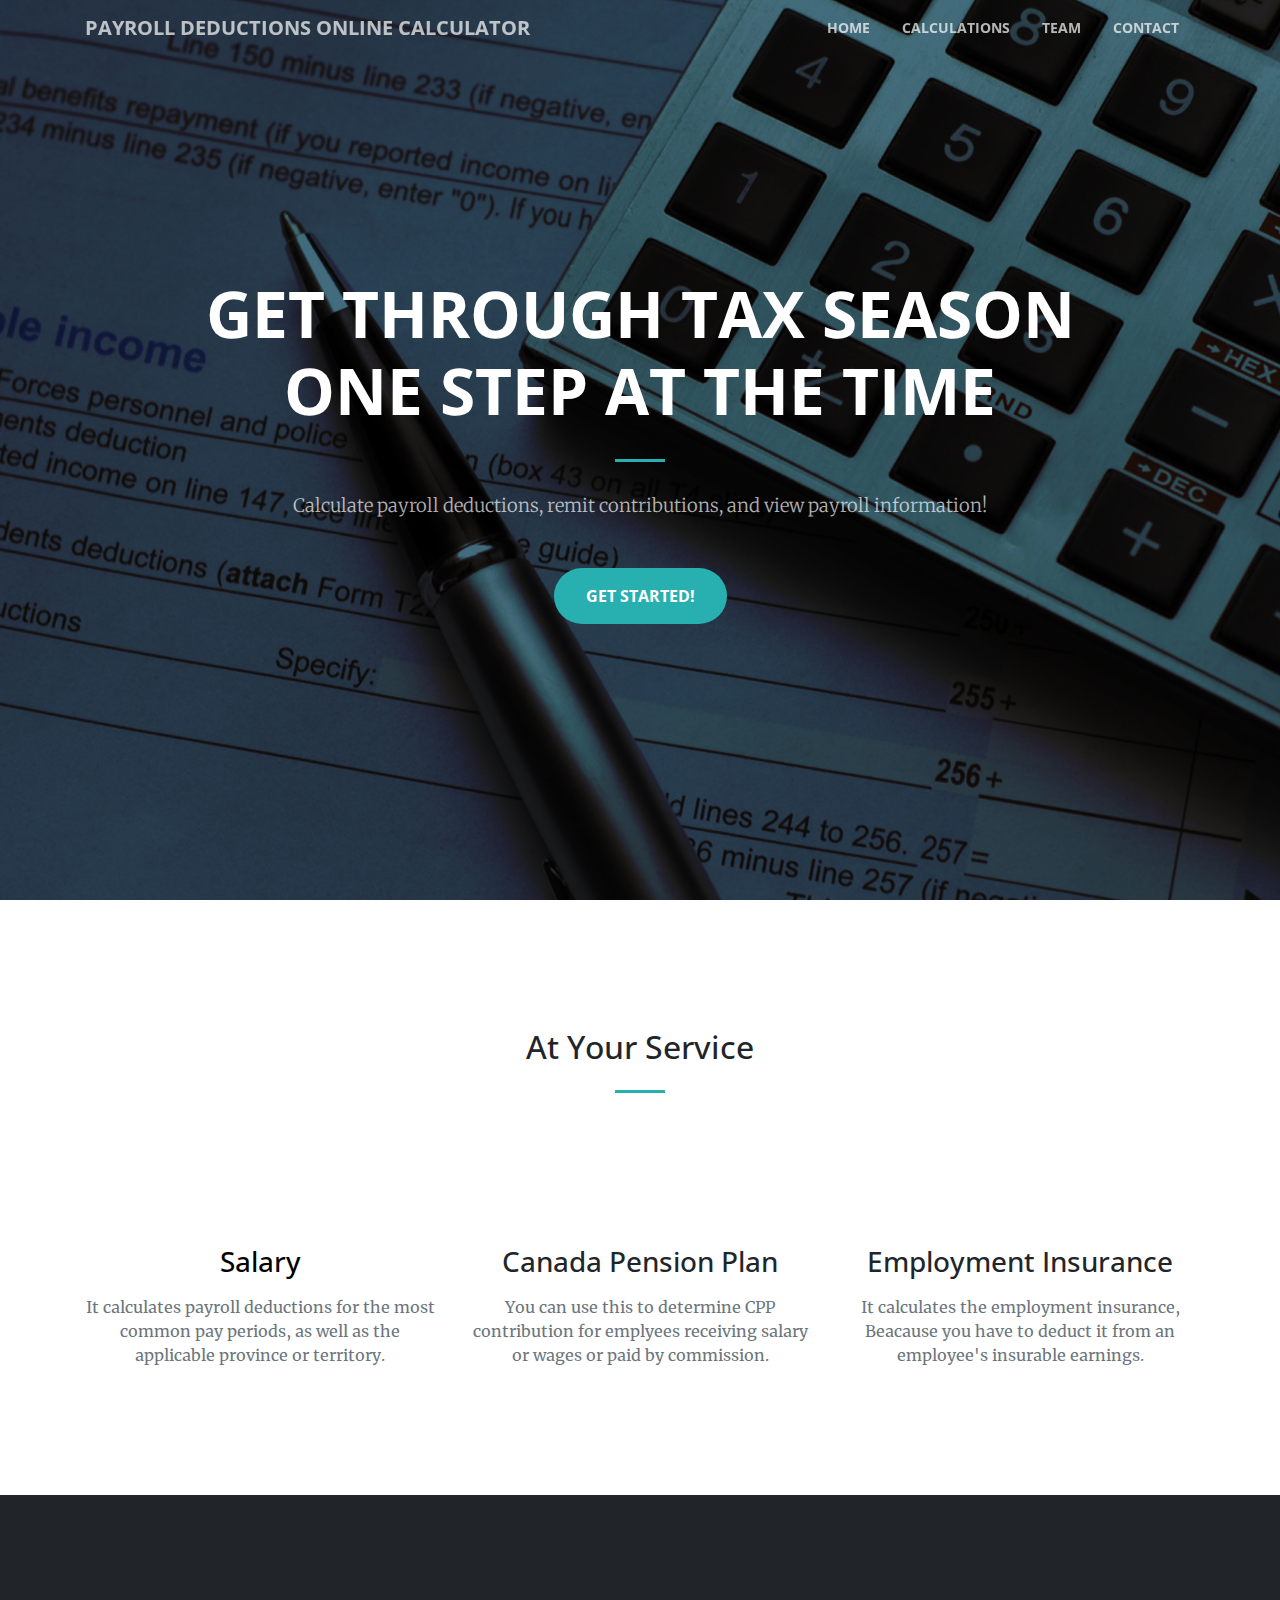
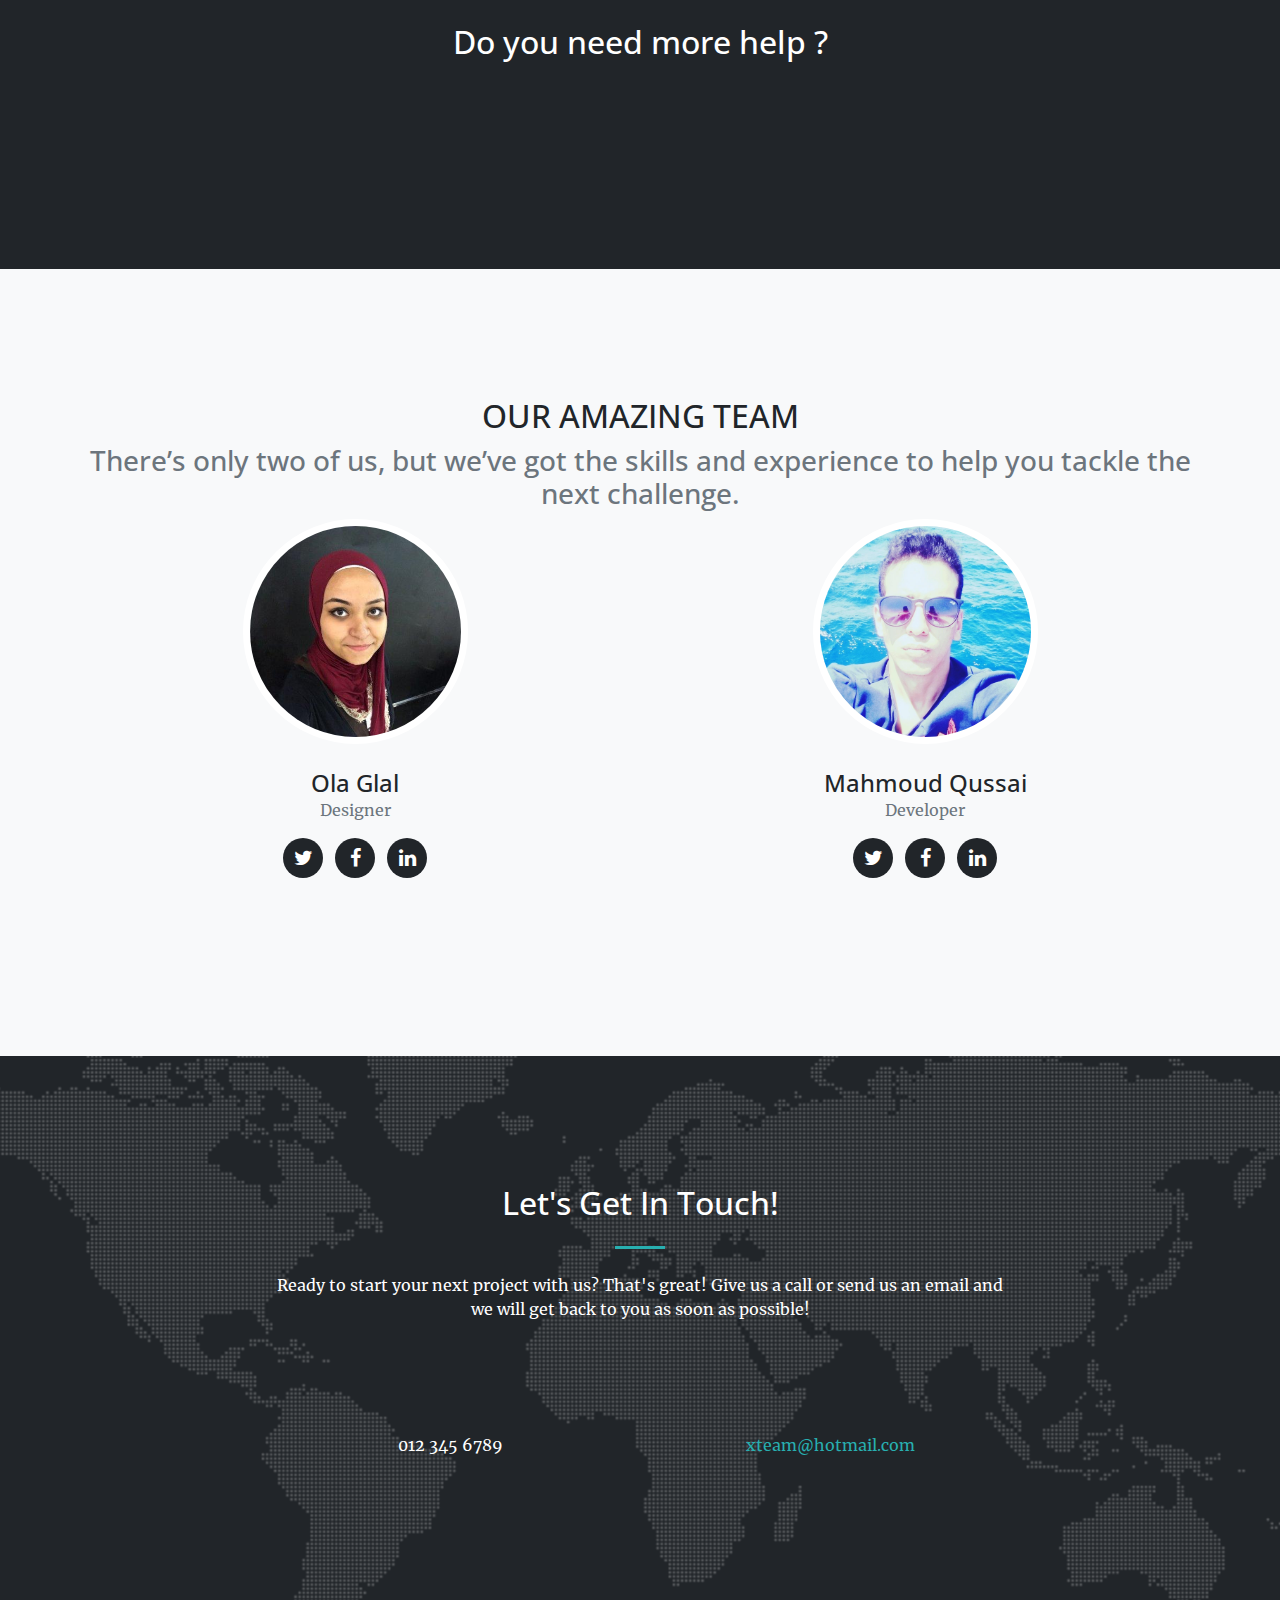
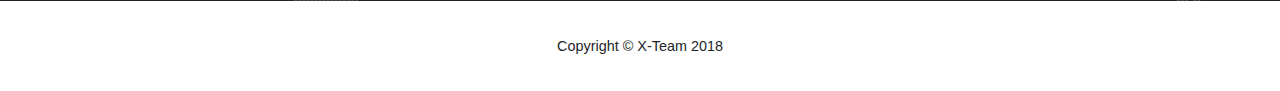
<file: web/index.html>
<!DOCTYPE html>
<html lang="en">

<head>

	<meta charset="utf-8">
	<meta name="viewport" content="width=device-width, initial-scale=1, shrink-to-fit=no">
	<meta name="description" content="">
	<meta name="author" content="Ola Galal & Mahmoud Qussai Al-Wazer">

	<title>Canada Payroll Deduction</title>
	<link href="/img/favicon.ico" rel="icon" type="image/x-icon" />

	<!-- Bootstrap core CSS -->
	<link href="vendor/bootstrap/css/bootstrap.min.css" rel="stylesheet">

	<!-- Custom fonts -->
	<link href="vendor/font-awesome/css/font-awesome.min.css" rel="stylesheet" type="text/css">
	<link href='https://fonts.googleapis.com/css?family=Open+Sans:300italic,400italic,600italic,700italic,800italic,400,300,600,700,800' rel='stylesheet' type='text/css'>
	<link href='https://fonts.googleapis.com/css?family=Merriweather:400,300,300italic,400italic,700,700italic,900,900italic' rel='stylesheet' type='text/css'>

	<!-- Custom styles -->
	<link href="css/style.css" rel="stylesheet">

</head>

<body id="page-top">

	<!-- Navigation -->
	<nav class="navbar navbar-expand-lg navbar-light fixed-top" id="mainNav">
		<div class="container">
			<a class="navbar-brand js-scroll-trigger" href="#page-top">Payroll Deductions Online Calculator</a>
			<button class="navbar-toggler navbar-toggler-right" type="button" data-toggle="collapse" data-target="#navbarResponsive" aria-controls="navbarResponsive" aria-expanded="false" aria-label="Toggle navigation">
          <span class="navbar-toggler-icon"></span>
        </button>
			<div class="collapse navbar-collapse" id="navbarResponsive">
				<ul class="navbar-nav ml-auto">
					<li class="nav-item">
						<a class="nav-link js-scroll-trigger" href="index.html">Home</a>
					</li>
					<!-- <li class="nav-item">
						<a class="nav-link js-scroll-trigger" href="#about">About</a>
					</li> -->
					<li class="nav-item">
						<a class="nav-link js-scroll-trigger" href="#calculations">Calculations</a>
					</li>
					<li class="nav-item">
						<a class="nav-link js-scroll-trigger" href="#team">Team</a>
					</li>
					<li class="nav-item">
						<a class="nav-link js-scroll-trigger" href="#contact">Contact</a>
					</li>
				</ul>
			</div>
		</div>
	</nav>

	<!-- Header -->
	<header class="masthead text-center text-white d-flex">
		<div class="container my-auto">
			<div class="row">
				<div class="col-lg-10 mx-auto">
					<h1 class="text-uppercase">
						<strong>Get through tax season one step at the time</strong>
					</h1>
					<hr>
				</div>
				<div class="col-lg-8 mx-auto">
					<p class="text-faded mb-5">Calculate payroll deductions, remit contributions, and view payroll information!</p>
					<a class="btn btn-primary btn-xl js-scroll-trigger" href="#calculations">Get Started!</a>
				</div>
			</div>
		</div>
	</header>


	<!-- About
	<section class="bg-primary" id="about">
		<div class="container">
			<div class="row">
				<div class="col-lg-8 mx-auto text-center">
					<h2 class="section-heading text-white">We've got what you need!</h2>
					<hr class="light my-4">
					<p class="text-faded mb-4">Use the Payroll Deductions Online Calculator (PDOC) to calculate federal, provincial (except for Quebec), and territorial payroll deductions. It will confirm the deductions you include on your official statement of earnings.</p>
					<a class="btn btn-light btn-xl js-scroll-trigger" href="#calculations">Get Started!</a>
				</div>
			</div>
		</div>
	</section>
        -->

	<!-- Calculations -->
	<section id="calculations">
		<div class="container">
			<div class="row">
				<div class="col-lg-12 text-center">
					<h2 class="section-heading">At Your Service</h2>
					<hr class="my-4">
				</div>
			</div>
		</div>
		<div class="container">
			<div class="row">
				<div class="col-lg-4 col-md-6 text-center">
					<div class="service-box mt-5 mx-auto">
						<a href="salary.html">
							<div>
								<i class="fa fa-4x fa-money text-primary mb-3 sr-icons"></i>
								<h3 class="mb-3">Salary</h3>
							</div>
						</a>
						<p class="text-muted mb-0">It calculates payroll deductions for the most common pay periods, as well as the applicable province or territory.</p>
					</div>
				</div>
				<div class="col-lg-4 col-md-6 text-center">
					<div class="service-box mt-5 mx-auto">
						<i class="fa fa-4x fa-puzzle-piece text-primary mb-3 sr-icons"></i>
						<h3 class="mb-3">Canada Pension Plan</h3>
						<p class="text-muted mb-0">You can use this to determine CPP contribution for emplyees receiving salary or wages or paid by commission.</p>
					</div>
				</div>
				<div class="col-lg-4 col-md-6 text-center">
					<div class="service-box mt-5 mx-auto">
						<i class="fa fa-4x fa-lock text-primary mb-3 sr-icons"></i>
						<h3 class="mb-3">Employment Insurance</h3>
						<p class="text-muted mb-0">It calculates the employment insurance, Beacause you have to deduct it from an employee's insurable earnings.</p>
					</div>
				</div>
			</div>
		</div>
	</section>

	<section class="bg-dark text-white">
		<div class="container text-center">
			<h2 class="mb-4">Do you need more help ?</h2>
			<a class="btn btn-light btn-xl sr-button" href="#contact">Contact us Now!</a>
		</div>
	</section>

	<!-- Team -->
	<section class="bg-light" id="team">
		<div class="container">
			<div class="row">
				<div class="col-lg-12 text-center">
					<h2 class="section-heading text-uppercase">Our Amazing Team</h2>
					<h3 class="section-subheading text-muted">There’s only two of us, but we’ve got the skills and experience to help you tackle the next challenge.</h3>
				</div>
			</div>
			<div class="row">
				<div class="col-sm-6">
					<div class="team-member">
						<img class="mx-auto rounded-circle" src="img/team/1.jpg" alt="">
						<h4>Ola Glal</h4>
						<p class="text-muted">Designer</p>
						<ul class="list-inline social-buttons">
							<li class="list-inline-item">
								<a href="#">
                    <i class="fa fa-twitter"></i>
                  </a>
							</li>
							<li class="list-inline-item">
								<a href="#">
                    <i class="fa fa-facebook"></i>
                  </a>
							</li>
							<li class="list-inline-item">
								<a href="#">
                    <i class="fa fa-linkedin"></i>
                  </a>
							</li>
						</ul>
					</div>
				</div>
				<div class="col-sm-6">
					<div class="team-member">
						<img class="mx-auto rounded-circle" src="img/team/2.jpg" alt="">
						<h4>Mahmoud Qussai</h4>
						<p class="text-muted">Developer</p>
						<ul class="list-inline social-buttons">
							<li class="list-inline-item">
								<a href="#">
                    <i class="fa fa-twitter"></i>
                  </a>
							</li>
							<li class="list-inline-item">
								<a href="#">
                    <i class="fa fa-facebook"></i>
                  </a>
							</li>
							<li class="list-inline-item">
								<a href="#">
                    <i class="fa fa-linkedin"></i>
                  </a>
							</li>
						</ul>
					</div>
				</div>
			</div>
		</div>
	</section>

	<!-- Contact -->
	<section id="contact">
		<div class="container">

			<div class="row">
				<div class="col-lg-8 mx-auto text-center">
					<h2 class="section-heading">Let's Get In Touch!</h2>
					<hr class="my-4">
					<p class="mb-5">Ready to start your next project with us? That's great! Give us a call or send us an email and we will get back to you as soon as possible!</p>
				</div>
			</div>
			<div class="row">
				<div class="col-lg-4 ml-auto text-center">
					<i class="fa fa-phone fa-3x mb-3 sr-contact"></i>
					<p>012 345 6789</p>
				</div>
				<div class="col-lg-4 mr-auto text-center">
					<i class="fa fa-envelope-o fa-3x mb-3 sr-contact"></i>
					<p>
						<a href="mailto:olaglal97@hotmail.com">xteam@hotmail.com</a>
					</p>
				</div>
			</div>

		</div>
	</section>

	<!-- Footer -->
	<footer>
		<div class="container">
			<div class="row">
				<div class="col-md-12">
					<span class="copyright">Copyright &copy; X-Team 2018</span>
				</div>
			</div>
		</div>
	</footer>

	<!-- Bootstrap core JavaScript -->
	<script src="vendor/jquery/jquery.min.js"></script>
	<script src="vendor/bootstrap/js/bootstrap.bundle.min.js"></script>

	<!-- Plugin JavaScript -->
	<script src="vendor/jquery-easing/jquery.easing.min.js"></script>
	<script src="vendor/scrollreveal/scrollreveal.min.js"></script>
	<script src="js/modernizr-2.6.2.min.js"></script>
	<script src="js/jquery.cookie-1.3.1.js"></script>
	<script src="js/jquery.steps.min.js"></script>
	<!-- Custom scripts for this template -->
	<script src="js/app.js"></script>

</body>

</html>
</file>
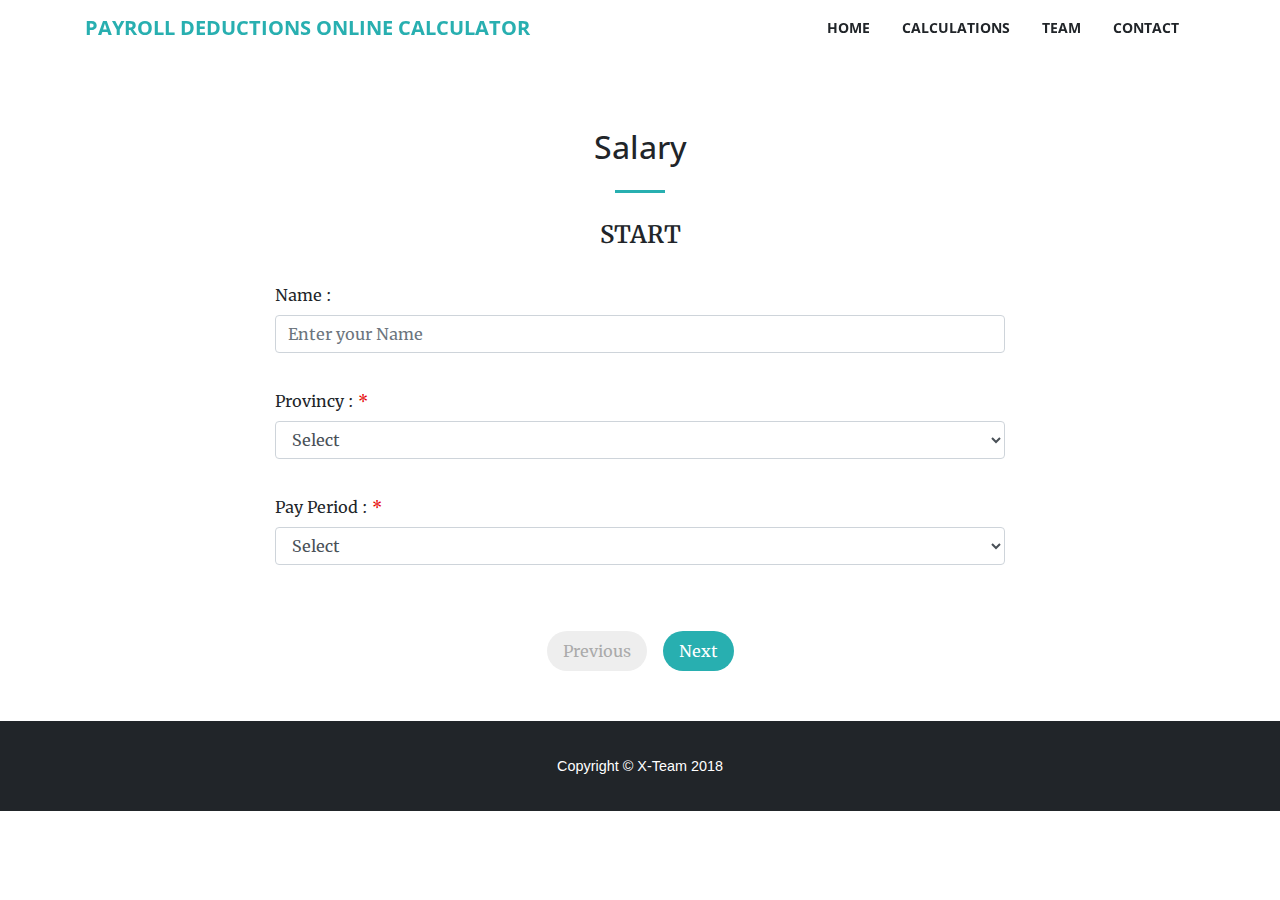
<file: web/salary.html>
<!DOCTYPE html>

<html>
    <head>
        <meta name="viewport" content="width=device-width, initial-scale=1, shrink-to-fit=no">
        <meta name="description" content="">
        <meta name="author" content="Ola Glal & Mahmoud Qussai Al-Wazer">
        <meta http-equiv="Content-Type" content="text/html; charset=UTF-8">

        <title>Salary</title>
        <link href="/img/favicon.ico" rel="icon" type="image/x-icon" />

        <!-- Bootstrap core CSS -->
        <link href="vendor/bootstrap/css/bootstrap.min.css" rel="stylesheet">

        <!-- Custom fonts -->
        <link href="vendor/font-awesome/css/font-awesome.min.css" rel="stylesheet" type="text/css">
        <link href='https://fonts.googleapis.com/css?family=Open+Sans:300italic,400italic,600italic,700italic,800italic,400,300,600,700,800' rel='stylesheet' type='text/css'>
        <link href='https://fonts.googleapis.com/css?family=Merriweather:400,300,300italic,400italic,700,700italic,900,900italic' rel='stylesheet' type='text/css'>

        <!-- Custom styles -->
        <link rel="stylesheet" href="css/jquery.steps.css">
        <link href="css/style.css" rel="stylesheet">
        <link href="css/cal.css" rel="stylesheet">


    </head>

    <body id="page-top">

        <!-- Navigation -->
        <nav class="navbar navbar-expand-lg navbar-light fixed-top" id="mainNav">
            <div class="container">
                <a class="navbar-brand js-scroll-trigger" href="#page-top">Payroll Deductions Online Calculator</a>
                <button class="navbar-toggler navbar-toggler-right" type="button" data-toggle="collapse" data-target="#navbarResponsive" aria-controls="navbarResponsive" aria-expanded="false" aria-label="Toggle navigation">
                    <span class="navbar-toggler-icon"></span>
                </button>
                <div class="collapse navbar-collapse" id="navbarResponsive">
                    <ul class="navbar-nav ml-auto">
                        <li class="nav-item">
                            <a class="nav-link js-scroll-trigger" href="index.html">Home</a>
                        </li>
                        <!-- <li class="nav-item">
                            <a class="nav-link js-scroll-trigger" href="#about">About</a>
                        </li> -->
                        <li class="nav-item">
                            <a class="nav-link js-scroll-trigger" href="index.html#calculations">Calculations</a>
                        </li>
                        <li class="nav-item">
                            <a class="nav-link js-scroll-trigger" href="index.html#team">Team</a>
                        </li>
                        <li class="nav-item">
                            <a class="nav-link js-scroll-trigger" href="index.html#contact">Contact</a>
                        </li>
                    </ul>
                </div>
            </div>
        </nav>

        <section id="calculations">
            <div class="container">
                <div class="row">
                    <div class="col-lg-12 text-center">
                        <h2 class="section-heading">Salary</h2>
                        <hr class="my-4">
                    </div>
                </div>
            </div>

            <div class="container">
                <div class="row justify-content-center">
                    <form id="salary" action="handle.jsp" class="col-8" method="get">
                        <h3>Start</h3>
                        <fieldset>
                            <legend>Start</legend>

                            <!--Begin Empty Group-->
                            <!-- <div class="form-group row">
                            <div class="col-12"></div>
                            <div class="col-12"></div>
                            </div> -->
                            <!--End EmptyGroup-->

                            <!--Begin Group-->
                            <div class="form-group row">
                                <div class="col-12">
                                    <label for="name">Name :</label>
                                </div>
                                <div class="col-12">
                                    <input class="form-control col-12" type="text" name="name" id="name" placeholder="Enter your Name" />
                                </div>
                            </div>
                            <!--End Group-->

                            <!--Begin Group-->
                            <div class="form-group row">
                                <div class="col-12">
                                    <label for="province">Provincy :<span class="required"> *</span></label>
                                </div>
                                <div class="col-12">
                                    <select name="province" id="province" class="form-control bs-select"><option value="" selected="selected">Select</option>
                                        <option value="alberta">Alberta</option>
                                        <option value="british_columbia">British Columbia</option>
                                        <option value="manitoba">Manitoba</option>
                                        <option value="new_burnswick">New Brunswick</option>
                                        <option value="newfoundland">Newfoundland and Labrador</option>
                                        <option value="northwest">Northwest Territories</option>
                                        <option value="nunavut">Nunavut</option>
                                        <option value="ontario">Ontario</option>
                                        <option value="prince_edward">Prince Edward Island</option>
                                        <option value="saskatchewan">Saskatchewan</option>
                                        <option value="yukon">Yukon</option>
                                    </select>
                                </div>
                            </div>
                            <!--End Group-->

                            <!--Begin Group-->
                            <div class="form-group row">
                                <div class="col-12">
                                    <label for="payPeriod">Pay Period :<span class="required"> *</span></label>
                                </div>
                                <div class="col-12">
                                    <select name="payPeriod" id="payPeriod" class="form-control bs-select"><option value="" selected="selected">Select</option>
                                        <option value="240">Daily (240 pay periods a year)</option>
                                        <option value="52">Weekly (52 pay periods a year)</option>
                                        <option value="26">Biweekly (26 pay periods a year)</option>
                                        <option value="24">Semi-monthly (24 pay periods a year)</option>
                                        <option value="12">Monthly (12 pay periods a year)</option>
                                        <option value="10">(10 pay periods a year)</option>
                                        <option value="13">(13 pay periods a year)</option>
                                        <option value="22">(22 pay periods a year)</option>
                                        <option value="53">Weekly (53 pay periods a year)</option>
                                        <option value="27">Biweekly (27 pay periods a year)</option></select>
                                </div>
                            </div>
                            <!--End Group-->

                        </fieldset>

                        <h3>Gross Income</h3>
                        <fieldset>
                            <legend>Gross Income</legend>

                            <!--Begin Group-->
                            <div class="form-group row">
                                <div class="col-12">
                                    <label for="income">Salary or wages per pay period : <span class="required">*</span> </label>
                                </div>
                                <div class="col-12">
                                    <input class="form-control" type="text" value="0" name="income" id="income" placeholder="$ 0.00" />
                                </div>
                            </div>
                            <!--End Group-->

                            <!--Begin Group-->
                            <div class="form-group row">
                                <div class="col-12">
                                    <label>Select any of the following that apply :  </label>
                                </div>
                                <div class="col-12">
                                    <div class="form-check">
                                        
                                        <div class="checkbox">
                                            <label for="contribEmployerRrsp">
                                                <input type="checkbox" name="contribEmployerRrsp" value="true" id="contribEmployerRrsp" />
                                                Employer's contributions to the employee's RRSP
                                            </label>
                                        </div>

                                        <div class="checkbox">
                                            <label for="contribRRSPorRPP">
                                                <input type="checkbox" name="contribRRSPorRPP" value="true" id="contribRRSPorRPP" />
                                                Employee's contributions to RRSPs or RPPs or PRPPs
                                            </label>
                                        </div>

                                        <div class="checkbox">
                                            <label for="unionDues">
                                                <input type="checkbox" name="unionDues" value="true" id="unionDues" />
                                                Union dues
                                            </label>
                                        </div>

                                        <div class="checkbox">
                                            <label for="deductionsLiving">
                                                <input type="checkbox" name="deductionsLiving" value="true" id="deductionsLiving" />
                                                Annual deduction for living in a prescribed zone
                                            </label>
                                        </div>


                                        <div class="checkbox">
                                            <label for="otherDeductions">
                                                <input type="checkbox" name="otherDeductions" value="true" id="otherDeductions" />
                                                Other deduction amounts approved by a tax services office
                                            </label>
                                        </div>

                                        <div class="checkbox">
                                            <label for="alimonyOrMaintenancePayment">
                                                <input type="checkbox" name="alimonyOrMaintenancePayment" value="true" id="alimonyOrMaintenancePayment" />
                                                Alimony or maintenance payments<br/>
                                                (for garnishment or a similar order of a court or competent tribunal)
                                            </label>
                                        </div>

                                        <!--<div class="checkbox">
                                            <label for="taxAboriginal">
                                                <input type="checkbox" name="taxAboriginal" value="true" id="taxAboriginal" />
                                                Tax exempt for Aboriginal peoples, if employment income is situated on a reserve
                                            </label>
                                        </div>-->

                                    </div>
                                </div>
                            </div>
                            <!--End Group-->
                        </fieldset>

                        <h3>Gross</h3>
                        <fieldset>
                            <legend>Gross</legend>


                            <div id="mycontribEmployerRrsp" style="display:none">
                                <h5>Employer's Contributions to the Employee's RRSP</h5>

                                <!--Begin Group-->
                                <div class="form-group row">
                                    <div class="col-12">
                                        <label for="EmployerRrsp">Employer's contributions to the employee's RRSP : </label>
                                    </div>
                                    <div class="col-12">
                                        <input class="form-control" type="text" value="0" name="EmployerRrsp" id="EmployerRrsp" placeholder="$ 0.00" />
                                    </div>
                                </div>
                                <!--End Group-->

                                <!--Begin Group-->
                                <div class="form-group row">
                                    <div class="col-12">
                                        <label for="EmployerRrsp">Select the following box if your employee cannot withdraw amounts from a group RRSP before he or she retires or ceases to be employed, except for the withdrawals under the Home Buyers' Plan (HBP) or Lifelong Learning Plan (LLP). If the box is selected, the contributions will be considered a not insurable benefit for EI.</label>
                                    </div>
                                    <div class="col-12">
                                        <div class="checkbox">
                                            <label for="contribEmployerRrspX">
                                                <input type="checkbox" name="contribEmployerRrspX" value="true" id="contribEmployerRrspX"/>
                                                Employee cannot withdraw amounts.
                                            </label>
                                        </div>
                                    </div>
                                </div>
                                <!--End Group-->

                            </div>


                            <div id="mycontribRRSPorRPP" style="display:none">

                                <h5>Employee's Contributions to RRSPs or RPPs or PRPPs</h5>

                                <!--Begin Group-->
                                <div class="form-group row">
                                    <div class="col-12">
                                        <label for="RRSP">Employee's contributions to a RRSP (deduct at source) : </label>
                                    </div>
                                    <div class="col-12">
                                        <input class="form-control" type="text" value="0" name="RRSP" id="RRSP" placeholder="$ 0.00" />
                                    </div>
                                </div>
                                <!--End Group-->

                                <!--Begin Group-->
                                <div class="form-group row">
                                    <div class="col-12">
                                        <label for="RPP">Employee's contributions to a RPP (deduct at source) : </label>
                                    </div>
                                    <div class="col-12">
                                        <input class="form-control" type="text" value="0" name="RPP" id="RPP" placeholder="$ 0.00" />
                                    </div>
                                </div>
                                <!--End Group-->

                                <!--Begin Group-->
                                <div class="form-group row">
                                    <div class="col-12">
                                        <label for="PRPP">Employee's contributions to a PRPP (deduct at source) : </label>
                                    </div>
                                    <div class="col-12">
                                        <input class="form-control" type="text" value="0" name="PRPP" id="PRPP" placeholder="$ 0.00" />
                                    </div>
                                </div>
                                <!--End Group-->


                            </div>

                            <div id="myUnionDues" style="display:none">

                                <h5>Union Dues</h5>

                                <!--Begin Group-->
                                <div class="form-group row">
                                    <div class="col-12">
                                        <label for="ud">Union dues (deduct at source)</label>
                                    </div>
                                    <div class="col-12">
                                        <input class="form-control" type="text" value="0" name="ud" id="ud" placeholder="$ 0.00" />
                                    </div>
                                </div>
                                <!--End Group-->

                            </div>

                            <div id="myDeductionsLiving" style="display:none">

                                <h5>Living in a Prescribed Zone</h5>

                                <!--Begin Group-->
                                <div class="form-group row">
                                    <div class="col-12">
                                        <label for="pz">Annual deduction for living in a prescribed zone (from Form TD1)</label>
                                    </div>
                                    <div class="col-12">
                                        <input class="form-control" type="text" value="0" name="pz" id="pz" placeholder="$ 0.00" />
                                    </div>
                                </div>
                                <!--End Group-->

                            </div>

                            <div id="myOtherDeductions" style="display:none">

                                <h5>Other Deduction Amounts</h5>


                                <!--Begin Group-->
                                <div class="form-group row">
                                    <div class="col-12">
                                        <label for="pz">Other deduction amounts approved by a tax services office</label>
                                    </div>
                                    <div class="col-12">
                                        <input class="form-control" type="text" value="0" name="deduction" id="deduction" placeholder="$ 0.00" />
                                    </div>
                                </div>
                                <!--End Group-->

                            </div>
                            <div id="myAlimonyorMaintenancePayment" style="display:none">

                                <h5>Alimony or Maintenance Payments</h5>

                                <!--Begin Group-->
                                <div class="form-group row">
                                    <div class="col-12">
                                        <label for="mp">Use if payments are required by a court order and approved by a tax services office (deduct at source</label>
                                    </div>
                                    <div class="col-12">
                                        <input class="form-control" type="text" value="0" name="mp" id="mp" placeholder="$ 0.00" />
                                    </div>
                                </div>
                                <!--End Group-->

                            </div>

                        </fieldset>

                        <h3>Just one more step</h3>
                        <fieldset>
                            <legend>Just one more step</legend>

                            <h5>TD1 Federal and TD1 Provincial Tax Credit Return</h5>
                            <!--Begin Group-->
                            <div class="form-group row">
                                <div class="col-12">
                                    <label for="claimCodePro">Claim Codes for federal</label>
                                </div>
                                <div class="col-12">
                                    <select name="claimCodeFed" id="claimCodeFed" class="form-control bs-select">
                                        <option value="0">No Claim Amount (Claim Code 0)</option>
                                        <option value="1" selected="selected">Minimum - 11,327.00 (Claim Code 1)</option>
                                        <option value="2">11,327.01 - 13,491.00 (Claim Code 2)</option>
                                        <option value="3">13,491.01 - 15,655.00 (Claim Code 3)</option>
                                        <option value="4">15,655.01 - 17,819.00 (Claim Code 4)</option>
                                        <option value="5">17,819.01 - 19,983.00 (Claim Code 5)</option>
                                        <option value="6">19,983.01 - 22,147.00 (Claim Code 6)</option>
                                        <option value="7">22,147.01 - 24,311.00 (Claim Code 7)</option>
                                        <option value="8">24,311.01 - 26,475.00 (Claim Code 8)</option>
                                        <option value="9">26,475.01 - 28,639.00 (Claim Code 9)</option>
                                        <option value="10">28,639.01 - 30,803.00 (Claim Code 10)</option>
                                        <option value="11">No Tax (Claim Code E)</option>

                                    </select>
                                </div>
                            </div>
                            <!--End Group-->

                            <!--Begin Group-->
                            <div class="form-group row">
                                <div class="col-12">
                                    <label for="nameTD1">Requested additional tax deductions from Form TD1 :</label>
                                </div>
                                <div class="col-12">
                                    <input class="form-control" type="text" value="0" name="nameTD1" id="nameTD1" placeholder="$ 0.00" />
                                </div>
                            </div>
                            <!--End Group-->

                            <!--Begin Group-->
                            <div class="form-group row">
                                <div class="col-12">
                                    <label for="claimCodePro">Claim Codes for provincy</label>
                                </div>
                                <div class="col-12">
                                    <select name="claimCodePro" id="claimCodePro" class="form-control bs-select"></select>
                                </div>
                            </div>
                            <!--End Group-->

                            <hr>
                            <!--Begin Group-->
                            <div class="form-group row">
                                <div class="col-12">
                                    <label>Canada Pension Plan (CPP)</label>
                                </div>
                                <div class="col-12">
                                    <div class="radio">
                                        <label for="cppoption1">
                                            <input type="radio" name="yearToDateCPP" value="1" onclick="setCppDisabled();" id="cppoption1" /> CPP maximum annual contribution of $2,593.80 has been reached</label>
                                    </div>

                                    <div class="radio">
                                        <label for="cppoption2">
                                            <input type="radio" name="yearToDateCPP" value="2" onclick="setCppDisabled();" id="cppoption2" /> CPP Exempt</label>
                                    </div>

                                    <div class="radio">
                                        <label for="cppoption3">
                                            <input type="radio" name="yearToDateCPP" value="0" checked="checked" onclick="setCppUnable();" id="cppoption3" /> Year-to-date amount</label>
                                    </div>
                                </div>
                            </div>
                            <!--End Group-->


                            <!--Begin Group-->
                            <div class="form-group row">
                                <div class="col-12">
                                    <label for="yearToDatePeAmount">Pensionable earnings year-to-date</label>
                                </div>
                                <div class="col-12">
                                    <input type="text" value="0" name="yearToDatePeAmount" maxlength="10" size="10" value="0.00" id="yearToDatePeAmount" class="form-control text-left" />
                                </div>
                            </div>
                            <!--End Group-->

                            <!--Begin Group-->
                            <div class="form-group row">
                                <div class="col-12">
                                    <label for="yearToDateCPPAmount">CPP contributions deducted year-to-date</label>
                                </div>
                                <div class="col-12">
                                    <input type="text" value="0" name="yearToDateCPPAmount" maxlength="10" size="10" value="0.00" id="yearToDateCPPAmount" class="form-control text-left" />
                                </div>
                            </div>
                            <!--End Group-->

                            <hr>
                            <!--Begin Group-->
                            <div class="form-group row">
                                <div class="col-12">
                                    <label>Employment Insurance (EI)</label>
                                </div>
                                <div class="col-12">
                                    <div class="radio">
                                        <label for="eioption1">
                                            <input type="radio" name="yearToDateEI" value="1" onclick="setEiDisabled();" id="eioption1" />
                                            EI maximum annual premium of $858.22 has been reached</label>
                                    </div>

                                    <div class="radio">
                                        <label for="eioption2">
                                            <input type="radio" name="yearToDateEI" value="2" onclick="setEiDisabled();" id="eioption2" />
                                            EI Exempt</label>
                                    </div>

                                    <div class="radio">
                                        <label for="eioption3">
                                            <input type="radio" name="yearToDateEI" value="0" checked="checked" onclick="setEiUnable();" id="eioption3" />
                                            Year-to-date amount (from your records)</label>
                                    </div>
                                </div>
                            </div>
                            <!--End Group-->

                            <!--Begin Group-->
                            <div class="form-group row">
                                <div class="col-12">
                                    <label for="yearToDateIeAmount">Insurable earnings year-to-date</label>
                                </div>
                                <div class="col-12">
                                    <input type="text" value="0" name="yearToDateIeAmount" maxlength="10" size="10" value="0.00" id="yearToDateIeAmount" class="form-control text-left" />
                                </div>
                            </div>
                            <!--End Group-->

                            <!--Begin Group-->
                            <div class="form-group row">
                                <div class="col-12">
                                    <label for="yearToDateEIAmount">EI premiums deducted year-to-date</label>
                                </div>
                                <div class="col-12">
                                    <input type="text" value="0" name="yearToDateEIAmount" maxlength="10" size="10" value="0.00" id="yearToDateEIAmount" class="form-control text-left" />
                                </div>
                            </div>
                            <!--End Group-->

                            <hr>
                            <h5>Employer's Employment Insurance (EI) Premium Rate</h5>
                            <!--Begin Group-->
                            <div class="form-group row">
                                <div class="col-12">
                                    <label for="EIname">The employer's EI premium is equal to 1.4 times the employee's premium, unless a reduced rate applies. If a reduced rate applies, enter the rate in the field :</label>
                                </div>
                                <div class="col-12">
                                    <input class="form-control" type="text" name="EIname" id="EIname" value="1.4" />
                                </div>
                            </div>
                            <!--End Group-->

                        </fieldset>

                        <div id="response"></div>

                    </form>
                </div>
            </div>
        </section>
        <!-- Footer -->
        <footer>
            <div class="container">
                <div class="row">
                    <div class="col-12">
                        <span class="copyright">Copyright &copy; X-Team 2018</span>
                    </div>
                </div>
            </div>
        </footer>

        <!-- Bootstrap core JavaScript -->
        <script src="vendor/jquery/jquery.min.js"></script>
        <script src="vendor/bootstrap/js/bootstrap.bundle.min.js"></script>

        <!-- Plugin JavaScript -->
        <script src="vendor/jquery-easing/jquery.easing.min.js"></script>
        <script src="vendor/scrollreveal/scrollreveal.min.js"></script>
        <script src="vendor/jquery-validation/jquery.validate.min.js"></script>
        <script src="js/modernizr-2.6.2.min.js"></script>
        <script src="js/jquery.cookie-1.3.1.js"></script>
        <script src="js/jquery.steps.min.js"></script>
        <!-- Custom scripts for this template -->
        <script src="js/app.js"></script>
        <script src="js/enable.js"></script>
    </body>
</html>
</file>
<file: web/css/style.css>
@font-face {
    font-family: Merriweather;
    src: url('../fonts/Merriweather-Regular.otf');
}

body,
html {
  width: 100%;
  height: 100%;
}

body {
  font-family: 'Merriweather', 'Helvetica Neue', Arial, sans-serif;
}

hr {
  max-width: 50px;
  border-width: 3px;
  border-color: #28afb0;
}

hr.light {
  border-color: #fff;
}

a {
  color: #28afb0;
  -webkit-transition: all 0.2s;
  -moz-transition: all 0.2s;
  transition: all 0.2s;
}

a:hover {
  color: #28afb0;
}

h1,
h2,
h3,
h4,
h5,
h6 {
  font-family: 'Open Sans', 'Helvetica Neue', Arial, sans-serif;
}

.bg-primary {
  background-color: #28afb0 !important;
}

.bg-dark {
  background-color: #212529 !important;
}

.text-faded {
  color: rgba(255, 255, 255, 0.7);
}

section {
  padding: 8rem 0;
}

.section-heading {
  margin-top: 0;
}

::-moz-selection {
  color: #fff;
  background: #212529;
  text-shadow: none;
}

::selection {
  color: #fff;
  background: #212529;
  text-shadow: none;
}

img::selection {
  color: #fff;
  background: transparent;
}

img::-moz-selection {
  color: #fff;
  background: transparent;
}

#mainNav {
  border-bottom: 1px solid rgba(33, 37, 41, 0.1);
  background-color: #fff;
  font-family: 'Open Sans', 'Helvetica Neue', Arial, sans-serif;
  -webkit-transition: all 0.2s;
  -moz-transition: all 0.2s;
  transition: all 0.2s;
}

#mainNav .navbar-brand {
  font-weight: 700;
  text-transform: uppercase;
  color: #28afb0;
  font-family: 'Open Sans', 'Helvetica Neue', Arial, sans-serif;
}

#mainNav .navbar-brand:focus, #mainNav .navbar-brand:hover {
  color: #28afb0;
}

#mainNav .navbar-nav > li.nav-item > a.nav-link,
#mainNav .navbar-nav > li.nav-item > a.nav-link:focus {
  font-size: .9rem;
  font-weight: 700;
  text-transform: uppercase;
  color: #212529;
}

#mainNav .navbar-nav > li.nav-item > a.nav-link:hover,
#mainNav .navbar-nav > li.nav-item > a.nav-link:focus:hover {
  color: #28afb0;
}

#mainNav .navbar-nav > li.nav-item > a.nav-link.active,
#mainNav .navbar-nav > li.nav-item > a.nav-link:focus.active {
  color: #28afb0 !important;
  background-color: transparent;
}

#mainNav .navbar-nav > li.nav-item > a.nav-link.active:hover,
#mainNav .navbar-nav > li.nav-item > a.nav-link:focus.active:hover {
  background-color: transparent;
}

@media (min-width: 992px) {
  #mainNav {
    border-color: transparent;
    background-color: transparent;
  }
  #mainNav .navbar-brand {
    color: rgba(255, 255, 255, 0.7);
  }
  #mainNav .navbar-brand:focus, #mainNav .navbar-brand:hover {
    color: #fff;
  }
  #mainNav .navbar-nav > li.nav-item > a.nav-link {
    padding: 0.5rem 1rem;
  }
  #mainNav .navbar-nav > li.nav-item > a.nav-link,
  #mainNav .navbar-nav > li.nav-item > a.nav-link:focus {
    color: rgba(255, 255, 255, 0.7);
  }
  #mainNav .navbar-nav > li.nav-item > a.nav-link:hover,
  #mainNav .navbar-nav > li.nav-item > a.nav-link:focus:hover {
    color: #fff;
  }
  #mainNav.navbar-shrink {
    border-bottom: 1px solid rgba(33, 37, 41, 0.1);
    background-color: #fff;
  }
  #mainNav.navbar-shrink .navbar-brand {
    color: #28afb0;
  }
  #mainNav.navbar-shrink .navbar-brand:focus, #mainNav.navbar-shrink .navbar-brand:hover {
    color: #28afb0;
  }
  #mainNav.navbar-shrink .navbar-nav > li.nav-item > a.nav-link,
  #mainNav.navbar-shrink .navbar-nav > li.nav-item > a.nav-link:focus {
    color: #212529;
  }
  #mainNav.navbar-shrink .navbar-nav > li.nav-item > a.nav-link:hover,
  #mainNav.navbar-shrink .navbar-nav > li.nav-item > a.nav-link:focus:hover {
    color: #28afb0;
  }
}

header.masthead {
  padding-top: 10rem;
  padding-bottom: calc(10rem - 56px);
  background-image: url("../img/header.jpg");
  background-position: center center;
  -webkit-background-size: cover;
  -moz-background-size: cover;
  -o-background-size: cover;
  background-size: cover;
}

header.masthead hr {
  margin-top: 30px;
  margin-bottom: 30px;
}

header.masthead h1 {
  font-size: 2rem;
}

header.masthead p {
  font-weight: 300;
}

@media (min-width: 768px) {
  header.masthead p {
    font-size: 1.15rem;
  }
}

@media (min-width: 992px) {
  header.masthead {
    height: 100vh;
    min-height: 650px;
    padding-top: 0;
    padding-bottom: 0;
  }
  header.masthead h1 {
    font-size: 3rem;
  }
}

@media (min-width: 1200px) {
  header.masthead h1 {
    font-size: 4rem;
  }
}

.service-box {
  max-width: 400px;
}

.service-box a {
  color: #000;
}

.service-box a:hover {
  color: #28afb0;
}

.text-primary {
  color: #28afb0 !important;
}

.btn {
  font-weight: 700;
  text-transform: uppercase;
  border: none;
  border-radius: 300px;
  font-family: 'Open Sans', 'Helvetica Neue', Arial, sans-serif;
}

.btn-xl {
  padding: 1rem 2rem;
}

.btn-primary {
  background-color: #28afb0;
  border-color: #28afb0;
}

.btn-primary:hover, .btn-primary:focus, .btn-primary:active {
  color: #fff;
  background-color: #19647e !important;
}

.btn-primary:active, .btn-primary:focus {
  box-shadow: 0 0 0 0.2rem rgba(25, 100, 126, 0.5) !important;
}

.team-member {
  margin-bottom: 50px;
  text-align: center;
}

.team-member img {
  width: 225px;
  height: 225px;
  border: 7px solid #fff;
}

.team-member h4 {
  margin-top: 25px;
  margin-bottom: 0;
  text-transform: none;
}

.team-member p {
  margin-top: 0;
}

section#contact {
  background-color: #212529;
  background-image: url("../img/map-image.png");
  background-repeat: no-repeat;
  background-position: center;
	color: #fff;
}

section#contact .section-heading {
  color: #fff;
}

footer {
  padding: 25px 0;
  text-align: center;
}

footer span.copyright {
  font-size: 90%;
  line-height: 40px;
  text-transform: none;
  font-family: 'Montserrat', 'Helvetica Neue', Helvetica, Arial, sans-serif;
}

footer ul.quicklinks {
  font-size: 90%;
  line-height: 40px;
  margin-bottom: 0;
  text-transform: none;
  font-family: 'Montserrat', 'Helvetica Neue', Helvetica, Arial, sans-serif;
}

ul.social-buttons {
  margin-bottom: 0;
}

ul.social-buttons li a {
  font-size: 20px;
  line-height: 40px;
  display: block;
  width: 40px;
  height: 40px;
  -webkit-transition: all 0.3s;
  -moz-transition: all 0.3s;
  transition: all 0.3s;
  color: white;
  border-radius: 100%;
  outline: none;
  background-color: #212529;
}

ul.social-buttons li a:active, ul.social-buttons li a:focus, ul.social-buttons li a:hover {
  background-color: #28afb0;
}

label.error,
.required {
    color: #e60000;
}
/*Wizard*/
.wizard > .content > .body {
    position: relative!important;
}




.wizard > .content > .body {
    float: none!important;
}
</file>
<file: web/css/cal.css>
#mainNav {
	border-bottom: 1px solid rgba(33, 37, 41, 0.1);
	background-color: #fff;
	font-family: 'Open Sans', 'Helvetica Neue', Arial, sans-serif;
	-webkit-transition: all 0.2s;
	-moz-transition: all 0.2s;
	transition: all 0.2s;
}

#mainNav .navbar-brand {
	font-weight: 700;
	text-transform: uppercase;
	color: #28afb0;
	font-family: 'Open Sans', 'Helvetica Neue', Arial, sans-serif;
}

#mainNav .navbar-brand:focus,
#mainNav .navbar-brand:hover {
	color: #28afb0;
}

#mainNav .navbar-nav > li.nav-item > a.nav-link,
#mainNav .navbar-nav > li.nav-item > a.nav-link:focus {
	font-size: .9rem;
	font-weight: 700;
	text-transform: uppercase;
	color: #212529;
}

#mainNav .navbar-nav > li.nav-item > a.nav-link:hover,
#mainNav .navbar-nav > li.nav-item > a.nav-link:focus:hover {
	color: #28afb0;
}

#mainNav .navbar-nav > li.nav-item > a.nav-link.active,
#mainNav .navbar-nav > li.nav-item > a.nav-link:focus.active {
	color: #28afb0 !important;
	background-color: transparent;
}

#mainNav .navbar-nav > li.nav-item > a.nav-link.active:hover,
#mainNav .navbar-nav > li.nav-item > a.nav-link:focus.active:hover {
	background-color: transparent;
}

@media (min-width: 992px) {
	#mainNav {
		border-color: transparent;
		background-color: transparent;
	}
	#mainNav .navbar-brand:focus,
	#mainNav .navbar-brand:hover {
		color: #28afb0;
	}
	#mainNav .navbar-nav > li.nav-item > a.nav-link {
		padding: 0.5rem 1rem;
	}

	#mainNav .navbar-nav > li.nav-item > a.nav-link:hover,
	#mainNav .navbar-nav > li.nav-item > a.nav-link:focus:hover {
		color: #19647e;
	}
	#mainNav.navbar-shrink {
		border-bottom: 1px solid rgba(33, 37, 41, 0.1);
		background-color: #fff;
	}
	#mainNav.navbar-shrink .navbar-brand {
		color: #28afb0;
	}
	#mainNav.navbar-shrink .navbar-brand:focus,
	#mainNav.navbar-shrink .navbar-brand:hover {
		color: #28afb0;
	}
	#mainNav.navbar-shrink .navbar-nav > li.nav-item > a.nav-link,
	#mainNav.navbar-shrink .navbar-nav > li.nav-item > a.nav-link:focus {
		color: #212529;
	}
	#mainNav.navbar-shrink .navbar-nav > li.nav-item > a.nav-link:hover,
	#mainNav.navbar-shrink .navbar-nav > li.nav-item > a.nav-link:focus:hover {
		color: #28afb0;
	}
}


header.masthead {
	padding-top: 10rem;
	padding-bottom: calc(10rem - 56px);
	background-image: url("../img/header.jpg");
	background-position: center center;
	-webkit-background-size: cover;
	-moz-background-size: cover;
	-o-background-size: cover;
	background-size: cover;
}

header.masthead hr {
	margin-top: 30px;
	margin-bottom: 30px;
}

header.masthead h1 {
	font-size: 2rem;
}

header.masthead p {
	font-weight: 300;
}

@media (min-width: 768px) {
	header.masthead p {
		font-size: 1.15rem;
	}
}

@media (min-width: 992px) {
	header.masthead {
		height: 100vh;
		min-height: 650px;
		padding-top: 0;
		padding-bottom: 0;
	}
	header.masthead h1 {
		font-size: 3rem;
	}
}

@media (min-width: 1200px) {
	header.masthead h1 {
		font-size: 4rem;
	}
}


legend {
	margin-bottom: 30px;
	text-transform: uppercase;
	font-weight: 600;
	text-align: center;
}

h4 {
	margin-bottom: 20px;
}

#salary hr {
	max-width: 100%;
	border-color: #ddd;
	border: 0;
	border-bottom: 2px solid rgba(33, 37, 41, 0.1);
}

input[type=text],
select {
	margin-bottom: 20px;
	width: 100% !important;
}


.checkbox,
.radio,
.form-label{
	margin-bottom: 0.25rem;
	font-family: 'Open Sans', 'Helvetica Neue', Arial, sans-serif;
	font-weight: 500;
	line-height: 1.2;
	font-size: 1.2rem;
}

input[type=submit] {
	margin-top: 25px;
	margin-bottom: 35px;
}

section#calculations {
	padding: 8rem 0 0 0 !important;
}

footer {
	background-color: #212529;
	color: #fff;
}
</file>
